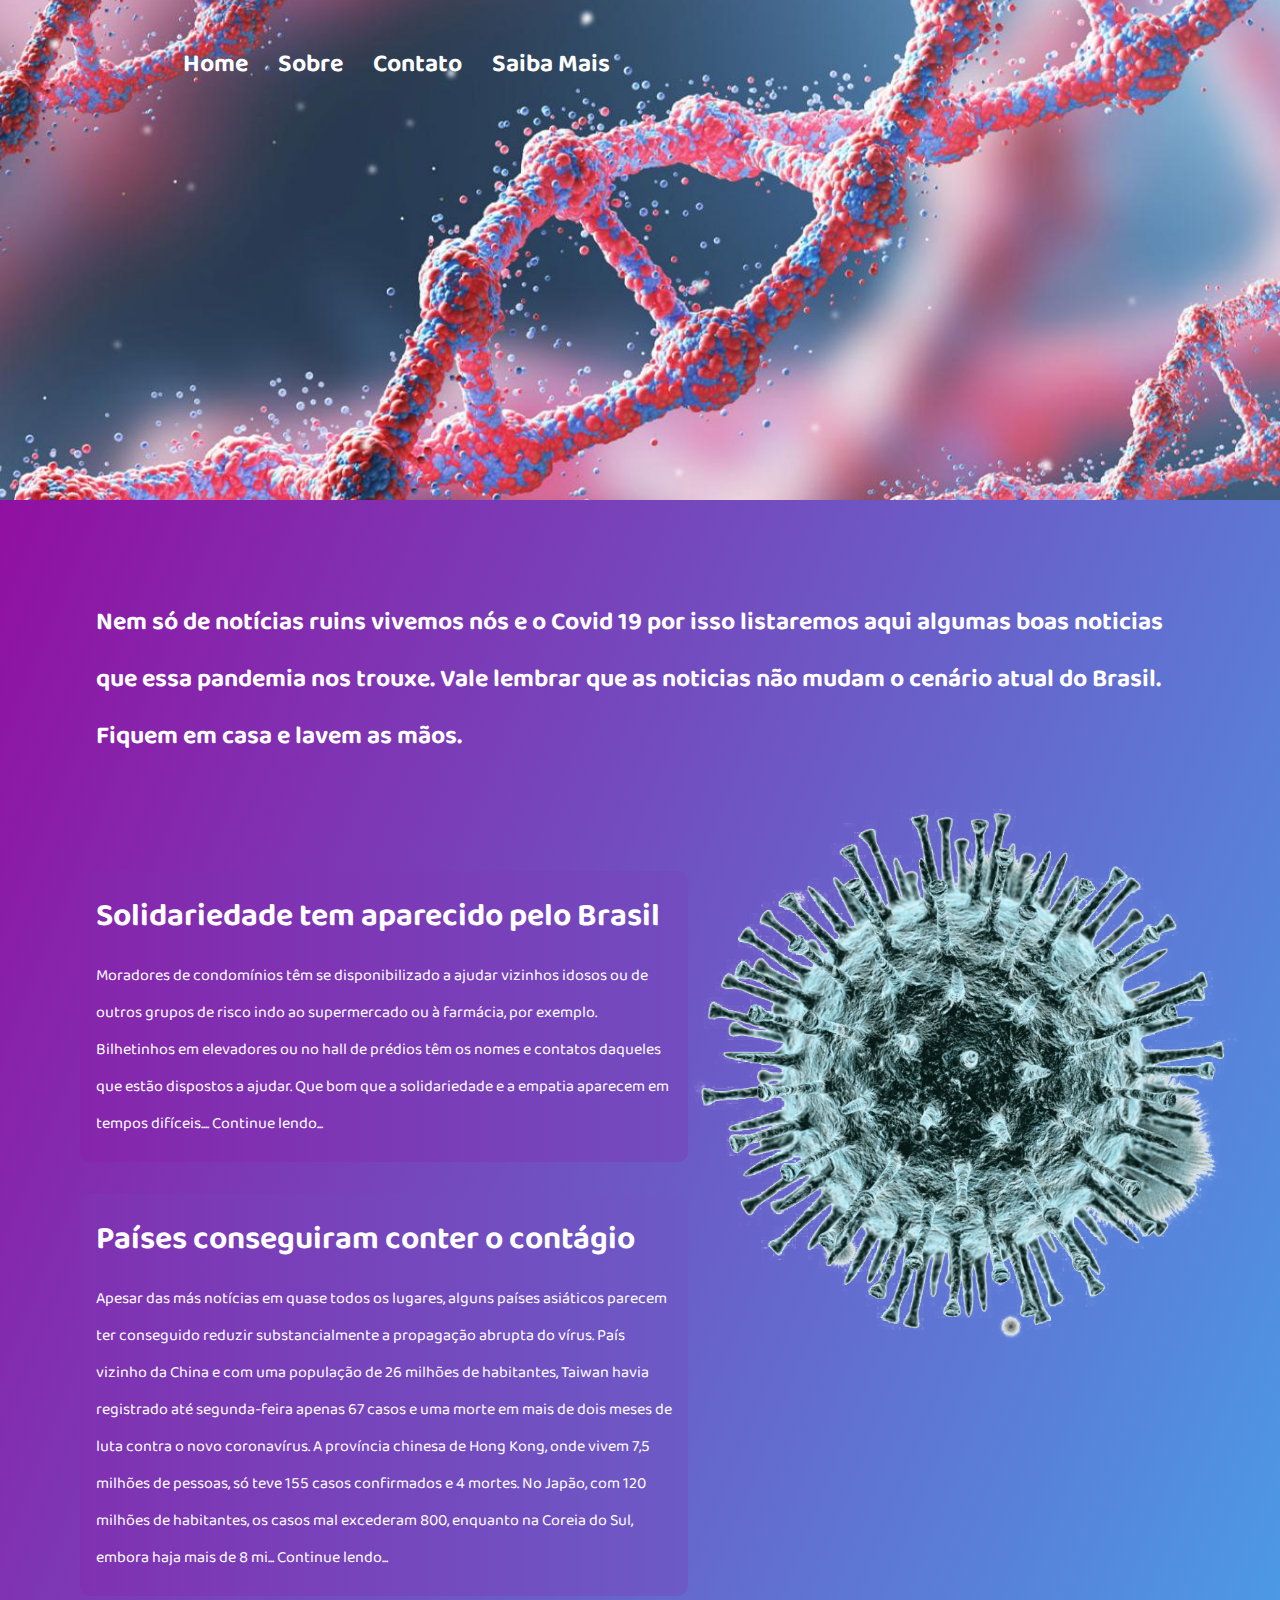
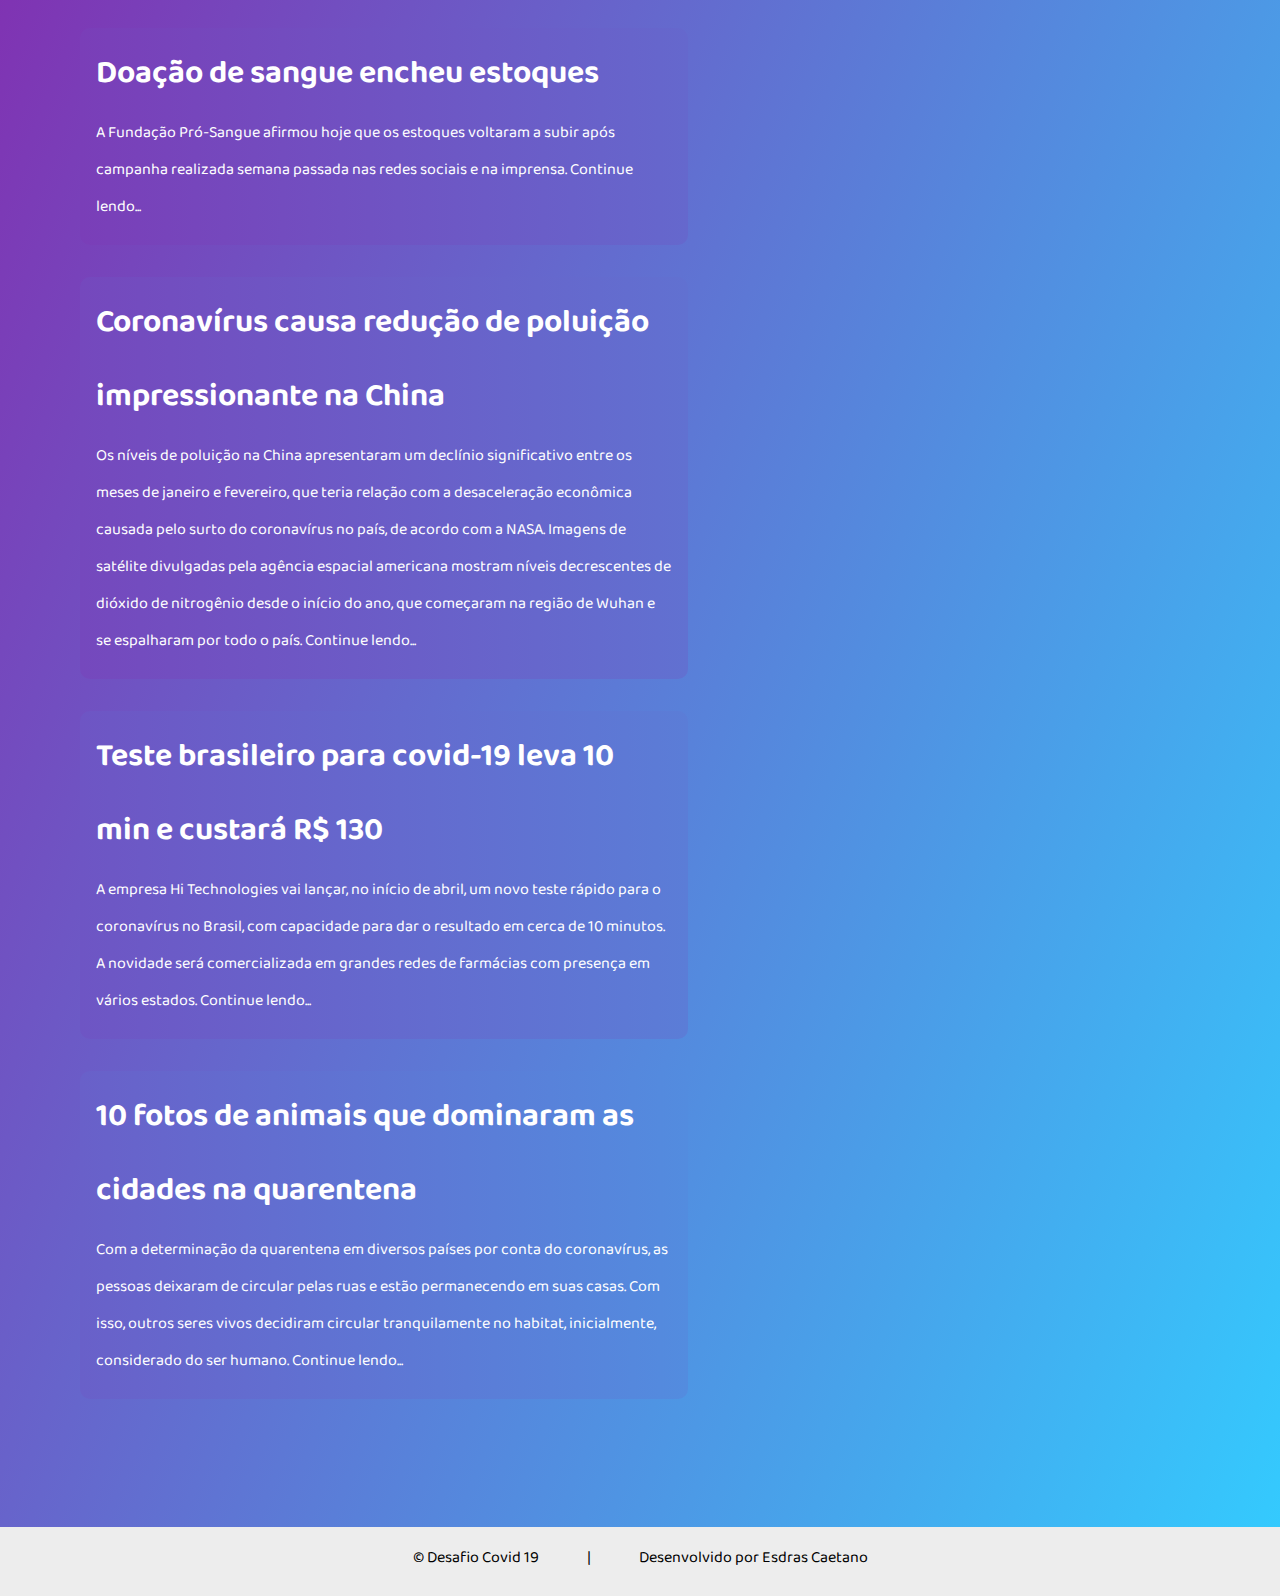
<file: index.html>
<!DOCTYPE html>
<html lang="en">
<head>
    <meta charset="UTF-8">
    <meta name="viewport" content="width=device-width, initial-scale=1.0">
    <title>Hirring Corders Desafio Covid 19</title>
    <link rel="stylesheet" type="text/css" href="styles.css">
</head>
<body>
    <header class="cabecalho">
        <input type="checkbox" id="checkbox">
        <label for="checkbox" class="checkbox"></label>
        <label for="checkbox" class="checkbox-fechar"></label>
        <nav class="menu">
            <ul>
                <li><a href="index.html">Home</a></li>
                <li><a href="sobre.html">Sobre</a></li>
                <li><a href="contato.html">Contato</a></li>
                <li><a href="saibaMais.html">Saiba Mais</a></li>
            </ul>
        </nav>
        
    </header>
    <main>
        <div class="virus">
            <img src="virus1.png">
        </div>
        <section class="section0">
            <p>
                Nem só de notícias ruins vivemos nós e o Covid 19 por isso listaremos aqui 
                algumas boas noticias que essa pandemia nos trouxe.
                Vale lembrar que as noticias não mudam o cenário atual do Brasil.
                Fiquem em casa e lavem as mãos.</p>
        </section>
        <section class="section1 section">
            <h1>Solidariedade tem aparecido pelo Brasil</h1>

            <p>
                Moradores de condomínios têm se disponibilizado
                a ajudar vizinhos idosos ou de outros grupos de risco indo ao supermercado ou à farmácia,
                por exemplo. Bilhetinhos em elevadores ou no hall de prédios têm os nomes e contatos daqueles
                que estão dispostos a ajudar. Que bom que a solidariedade e a empatia aparecem em tempos difíceis....
                <a href="https://www.uol.com.br/vivabem/noticias/redacao/2020/03/15/coronavirus-mulher-deixa-bilhete-no-elevador-para-ajudar-vizinhos-idosos.htm" target="_blank">
                    Continue lendo...
                </a>
            </p>
        </section>
        <section class="section2 section">
            <h1>Países conseguiram conter o contágio</h1>

            <p>
                Apesar das más notícias em quase todos os lugares, alguns
                países asiáticos parecem ter conseguido reduzir substancialmente a propagação abrupta do vírus.
                País vizinho da China e com uma população de 26 milhões de habitantes, Taiwan havia registrado
                até segunda-feira apenas 67 casos e uma morte em mais de dois meses de luta contra o novo coronavírus.
                A província chinesa de Hong Kong, onde vivem 7,5 milhões de pessoas, só teve 155 casos confirmados e 4 mortes.
                No Japão, com 120 milhões de habitantes, os casos mal excederam 800, enquanto na Coreia do Sul, embora haja mais de 8 mi...
                <a href="https://noticias.uol.com.br/saude/ultimas-noticias/bbc/2020/03/18/coronavirus-5-estrategias-de-paises-que-estao-conseguindo-conter-contagio.htm" target="_blank">
                    Continue lendo...
                </a>
            </p>
        </section>
        <section class="section3 section">
            <h1>Doação de sangue encheu estoques</h1>

            <p>
                A Fundação Pró-Sangue afirmou hoje que os estoques
                voltaram a subir após campanha realizada semana passada nas redes sociais e na imprensa.
                <a href="https://noticias.uol.com.br/saude/ultimas-noticias/redacao/2020/03/20/pro-sangue-diz-que-os-estoques-ficaram-cheios-apos-campanha.htm" target="_blank">
                    Continue lendo...
                </a>
            </p>
        </section>
        <section class="section4 section">
            <h1>Coronavírus causa redução de poluição impressionante na China</h1>
            <p>
                Os níveis de poluição na China apresentaram um declínio significativo 
                entre os meses de janeiro e fevereiro, que teria relação com a desaceleração 
                econômica causada pelo surto do coronavírus no país, de acordo com a NASA.
                Imagens de satélite divulgadas pela agência espacial americana mostram níveis
                decrescentes de dióxido de nitrogênio desde o início do ano, que começaram na
                região de Wuhan e se espalharam por todo o país. 
                <a href="https://www.megacurioso.com.br/ciencia/113606-coronavirus-causa-reducao-de-poluicao-impressionante-na-china.htm" target="_blank">
                    Continue lendo...
                </a>
            </p>
        </section>
        <section class="section5 section">
            <h1>Teste brasileiro para covid-19 leva 10 min e custará R$ 130</h1>
            
            <p>
                A empresa Hi Technologies vai lançar, no início de abril, um novo teste rápido
                para o coronavírus no Brasil, com capacidade para dar o resultado em cerca de 10 minutos.
                A novidade será comercializada em grandes redes de farmácias com presença em vários estados.
                <a href="https://www.tecmundo.com.br/ciencia/151430-teste-brasileiro-covid-19-leva-10-min-custara-r-130.htm" target="_blank">
                    Continue lendo...
                </a>
            </p>
        </section>
        <section class="section6 section">
            <h1>10 fotos de animais que dominaram as cidades na quarentena</h1>
            <p>
                Com a determinação da quarentena em diversos países por conta do coronavírus, as pessoas
                deixaram de circular pelas ruas e estão permanecendo em suas casas. Com isso, outros seres
                vivos decidiram circular tranquilamente no habitat, inicialmente, considerado do ser humano.
                <a href="https://www.megacurioso.com.br/estilo-de-vida/114043-10-fotos-de-animais-que-dominaram-as-cidades-na-quarentena.htm" target="_blank">
                    Continue lendo...
                </a>
            </p>
        </section>
    </main>
    <footer>
        <p>© Desafio Covid 19</p>
        <p class="lineFooter">|</p> 
        <p>Desenvolvido por Esdras Caetano</p>
    </footer>
</body>
</html>
</file>
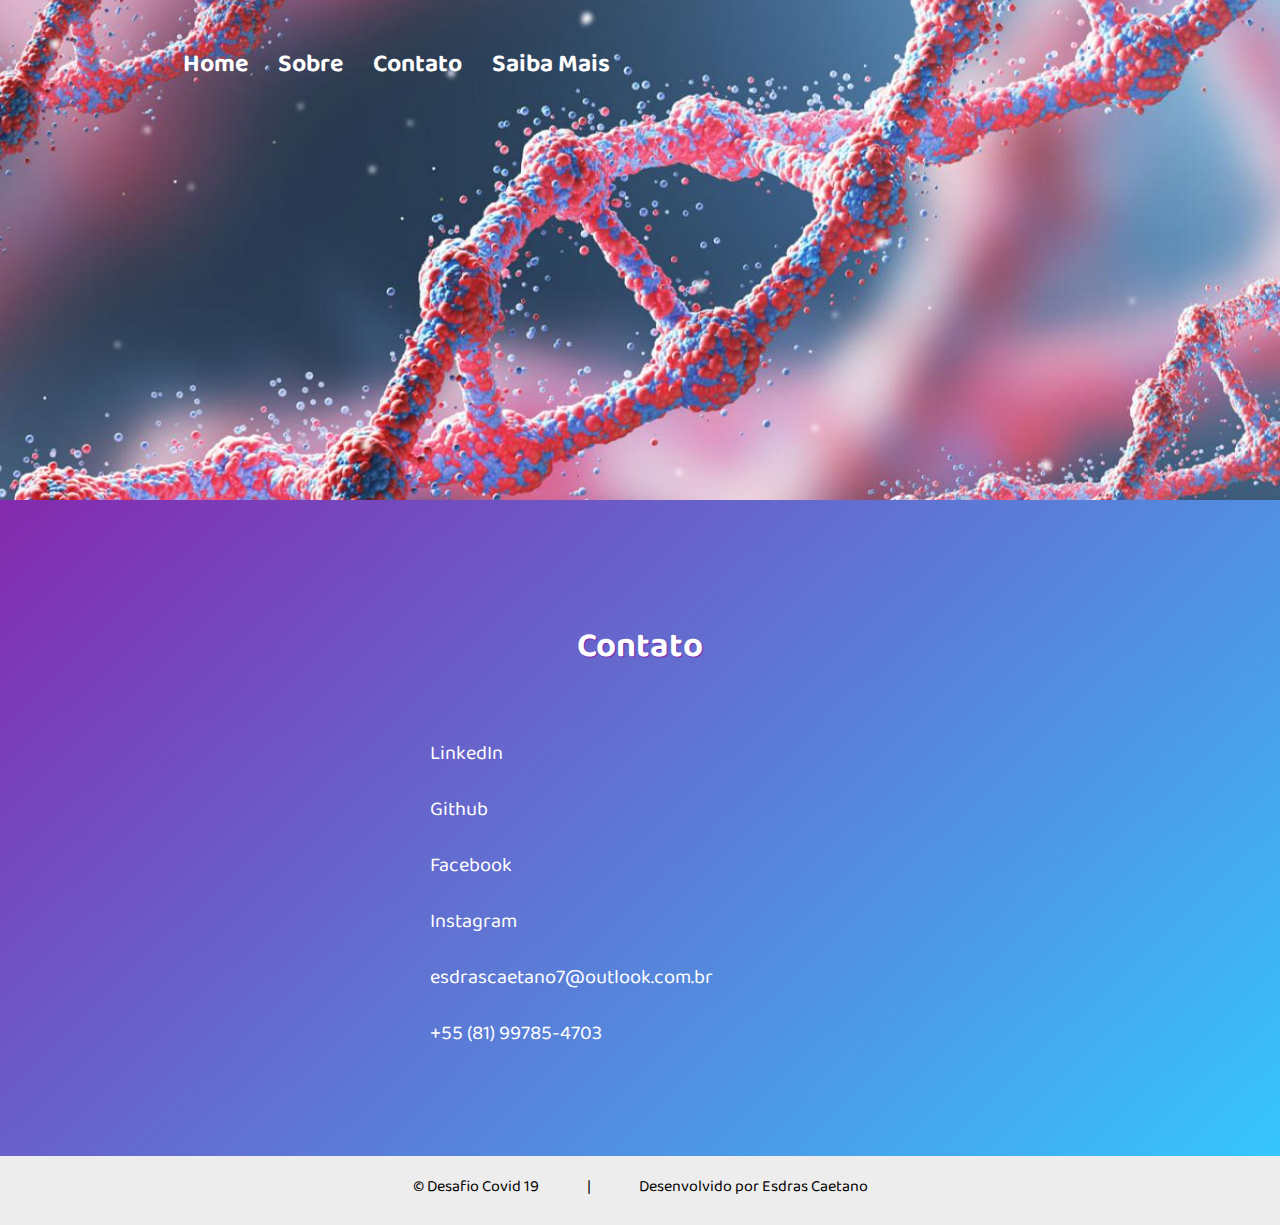
<file: contato.html>
<!DOCTYPE html>
<html lang="en">
<head>
    <meta charset="UTF-8">
    <meta name="viewport" content="width=device-width, initial-scale=1.0">
    <title>Hirring Corders Desafio Covid 19</title>
    <link rel="stylesheet" type="text/css" href="styles.css">
    <link rel="stylesheet" href="https://use.fontawesome.com/releases/v5.0.10/css/all.css" integrity="sha384-+d0P83n9kaQMCwj8F4RJB66tzIwOKmrdb46+porD/OvrJ+37WqIM7UoBtwHO6Nlg" crossorigin="anonymous">
</head>
<body>
    <header class="cabecalho">
        <input type="checkbox" id="checkbox">
        <label for="checkbox" class="checkbox"></label>
        <label for="checkbox" class="checkbox-fechar"></label>
        <nav class="menu">
            <ul>
                <li><a href="index.html">Home</a></li>
                <li><a href="sobre.html">Sobre</a></li>
                <li><a href="contato.html">Contato</a></li>
                <li><a href="saibaMais.html">Saiba Mais</a></li>
            </ul>
        </nav>
        
    </header>
    <main>
        <section class="sectionContact">
            <div class="form">
                <h1>Contato</h1>
                <p><a href="https://www.linkedin.com/in/esdrascaetano/" target="_blank"><i class="fab fa-linkedin-in"></i>LinkedIn</a></p>
                <p><a href="https://github.com/EsdrasCaetano" target="_blank"><i class="fab fa-github"></i>Github</a></p>
                <p><a href="https://www.facebook.com/esdras.caetano.5" target="_blank"><i class="fab fa-facebook-f"></i>Facebook</a></p>
                <p><a href="https://www.instagram.com/d7llllllll/" target="_blank"><i class="fab fa-instagram"></i>Instagram</a></p>
                <p><i class="fas fa-at"></i>esdrascaetano7@outlook.com.br</p>
                <p><i class="fas fa-phone"></i>+55 (81) 99785-4703</p>
                <p><a href="" target="_blank"></a></p>
            </div>
        </section>

    </main>
    <footer>
        <p>© Desafio Covid 19</p>
        <p class="lineFooter">|</p>
        <p>Desenvolvido por Esdras Caetano</p>
    </footer>
</body>
</html>
</file>
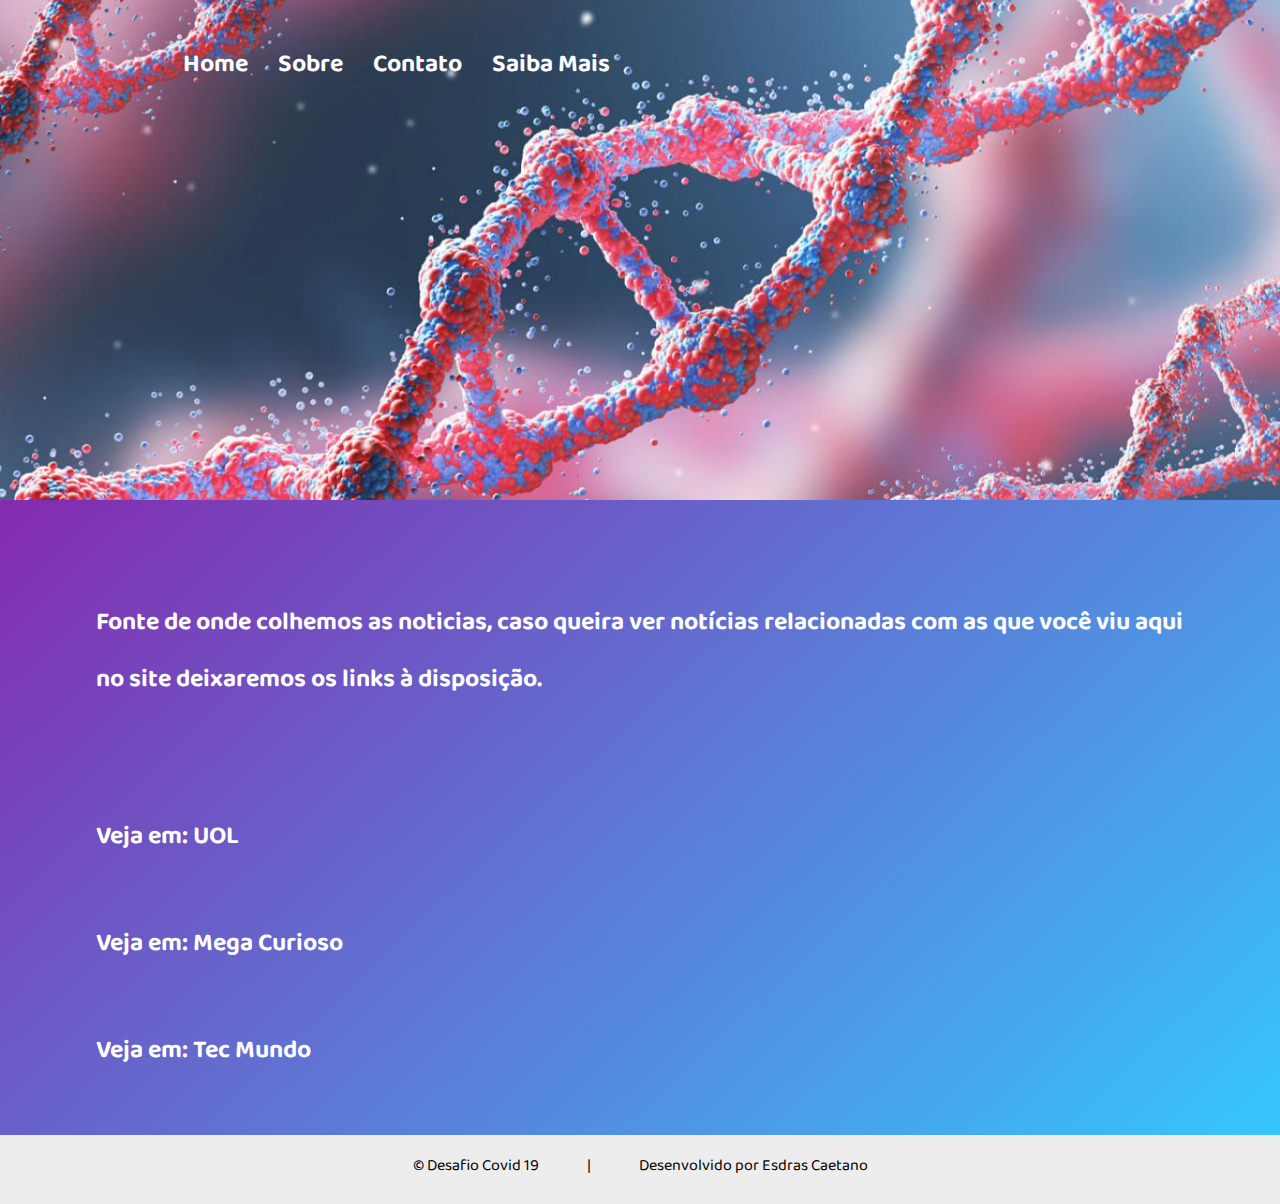
<file: saibaMais.html>
<!DOCTYPE html>
<html lang="en">
<head>
    <meta charset="UTF-8">
    <meta name="viewport" content="width=device-width, initial-scale=1.0">
    <title>Hirring Corders Desafio Covid 19</title>
    <link rel="stylesheet" type="text/css" href="styles.css">
</head>
<body>
    <header class="cabecalho">
        <input type="checkbox" id="checkbox">
        <label for="checkbox" class="checkbox"></label>
        <label for="checkbox" class="checkbox-fechar"></label>
        <nav class="menu">
            <ul>
                <li><a href="index.html">Home</a></li>
                <li><a href="sobre.html">Sobre</a></li>
                <li><a href="contato.html">Contato</a></li>
                <li><a href="saibaMais.html">Saiba Mais</a></li>
            </ul>
        </nav>
        
    </header>
    <main>

        <section class="section0">
            <p>
                Fonte de onde colhemos as noticias, caso queira ver notícias relacionadas 
                com as que você viu aqui no site deixaremos os links à disposição.
            </p>
            <p class="link">Veja em: <a href="https://www.uol.com.br/vivabem/noticias/redacao/2020/03/18/coronavirus-no-meio-de-incerteza-e-medo-ha-boas-noticias-acontecendo.htm" target="_blank">
            UOL</a></p>
            <p class="link">Veja em: <a href="https://www.megacurioso.com.br/saude-bem-estar/113951-so-noticias-boas-sobre-o-coronavirus.htm" target="_blank">
            Mega Curioso</a></p>
            <p class="link">Veja em: <a href="https://www.tecmundo.com.br/busca?q=coronavirus&pagina=4" target="_blank">
            Tec Mundo</a></p>
            <p class="link"><a href=""></a></p>
                
        </section>



    </main>
    <footer>
        <p>© Desafio Covid 19</p>
        <p class="lineFooter">|</p>
        <p>Desenvolvido por Esdras Caetano</p>
    </footer>
</body>
</html>
</file>
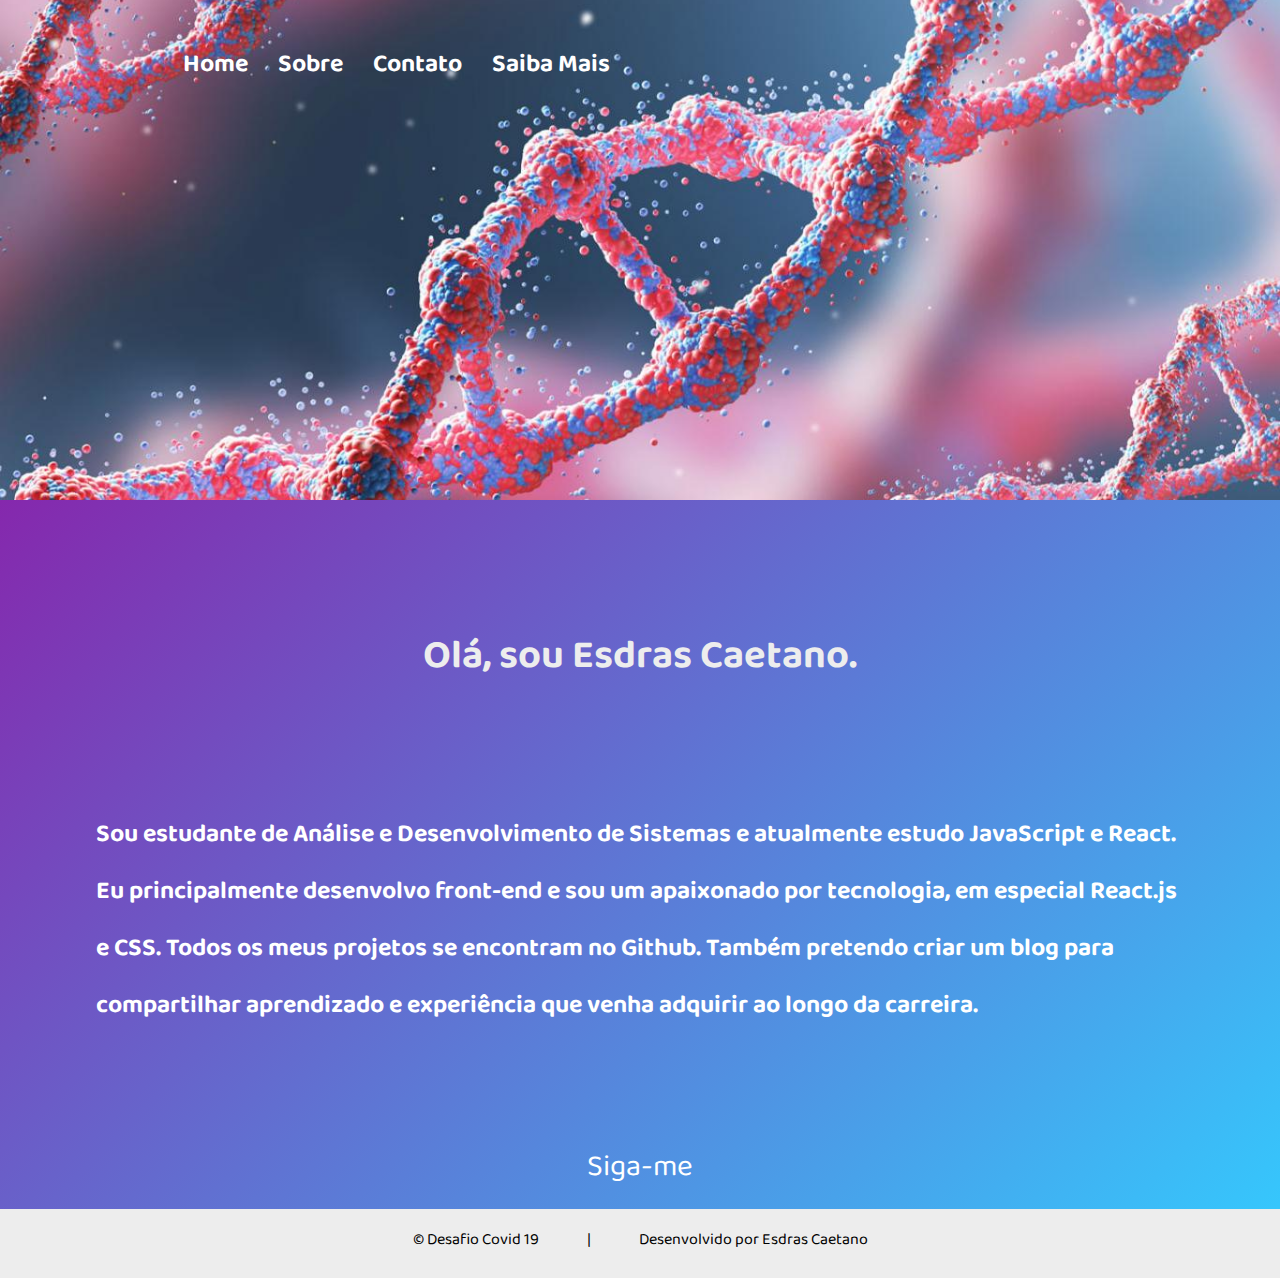
<file: sobre.html>
<!DOCTYPE html>
<html lang="en">
<head>
    <meta charset="UTF-8">
    <meta name="viewport" content="width=device-width, initial-scale=1.0">
    <title>Hirring Corders Desafio Covid 19</title>
    <link rel="stylesheet" type="text/css" href="styles.css">
    <link rel="stylesheet" href="https://use.fontawesome.com/releases/v5.0.10/css/all.css" integrity="sha384-+d0P83n9kaQMCwj8F4RJB66tzIwOKmrdb46+porD/OvrJ+37WqIM7UoBtwHO6Nlg" crossorigin="anonymous">

</head>
<body>
    <header class="cabecalho">
        <input type="checkbox" id="checkbox">
        <label for="checkbox" class="checkbox"></label>
        <label for="checkbox" class="checkbox-fechar"></label>
        <nav class="menu">
            <ul>
                <li><a href="index.html">Home</a></li>
                <li><a href="sobre.html">Sobre</a></li>
                <li><a href="contato.html">Contato</a></li>
                <li><a href="saibaMais.html">Saiba Mais</a></li>
            </ul>
        </nav>
        
    </header>
    <main>
        <section class="sobreSection">
            <h1 class="sobreTitle">Olá, sou Esdras Caetano.</h1>
            <p>
                Sou estudante de Análise e Desenvolvimento de Sistemas e atualmente estudo JavaScript 
                e React. Eu principalmente desenvolvo front-end e sou um apaixonado por tecnologia, em 
                especial React.js e CSS. Todos os meus projetos se encontram no Github. Também pretendo criar 
                um blog para compartilhar aprendizado e experiência que venha adquirir ao longo da carreira.
            </p>
            <span>
                Siga-me
                <a href="https://www.linkedin.com/in/esdrascaetano/" target="_blank"><i class="fab fa-linkedin"></i></a>
            </span>
        </section>

    </main>
    <footer>
        <p>© Desafio Covid 19</p>
        <p class="lineFooter">|</p>
        <p>Desenvolvido por Esdras Caetano</p>
    </footer>
</body>
</html>
</file>
<file: styles.css>
@import url('https://fonts.googleapis.com/css2?family=Baloo+Tammudu+2&display=swap');
* {
    margin: 0;
    font-family: 'Baloo Tammudu 2', cursive;
}
body {
    background: linear-gradient(to top left, #33ccff 0%, #990099 100%);
}
.cabecalho {
    background-image: url("covid8.jpg");
    background-image: url("genoma4.jpg");
    background-repeat: no-repeat;
    background-size: 100%;
    height: 500px;
    background-position: center;
    color: #FFF;
}
input#checkbox{
    display: none;
}
.menu {
    padding-top: 2em;
    width: 80%;
    margin: 0 auto;
}
.menu ul {
    display: flex;
    list-style-type: none;
}
.menu li {
    padding: 10px 15px;
    justify-content: center;
}
.menu a {
    font-size: 25px;
    font-weight: bold;
}
.menu a:hover {
    background : -webkit-linear-gradient( left, #00ace6 0%, #00ffff 100%);
    -webkit-background-clip : text;
    -webkit-text-fill-color : transparent;
}
a {
    text-decoration: none;
    color: white;
}

.section {
    width: 45%;
    margin: 2em 0 0 5em;
    text-align: start;
    color: #FFF;
    border-radius: 10px;
    padding: 1em;
}
.virus {
    position: absolute;
    width: 600px;
    right: 20px;
    top: 800px;
}
img {
    width: 100%;
    float: right;
}
.section0 p {
    width: 85%;
    margin: 4em auto;
    color: #FFF;
    font-size: 25px;
    font-weight: bold;
}
.section1 {
    
    background: linear-gradient(to left, #724dc0 0%, #8625ac 100%);
}
.section2 {
    background: linear-gradient(to left, #6c5bc6 0%, #8031b2 100%);
}
.section3 {
    background: linear-gradient(to left, #6568cd 0%, #7a3eb8 100%);
}
.section4 {
    background: linear-gradient(to left, #6171d1 0%, #7548bd 100%);
}
.section5 {
    background: linear-gradient(to left, #5b7dd7 0%, #6e55c4 100%);
}
.section6 {
    background: linear-gradient(to left, #538cdf 0%, #6960c9 100%);
    margin-bottom: 8em;
}
/*Sobre Page*/
.sobreSection {
    display: flex;
    align-items: center;
    flex-direction: column;
}
.sobreTitle {
    color: #ededed;
    margin-top: 3em;
    font-size: 40px;
}
.sobreSection p {
    width: 85%;
    margin: 4em auto;
    color: #FFF;
    font-size: 25px;
    font-weight: bold;
}
.sobreSection i, span {
    font-size: 30px;
    color: #FFF;
}
/*Contat Page*/
.form {
    width: 40%;
    margin: 5em auto;
    display: flex;
    align-items: center;
    justify-content: flex-start;
    flex-direction: column;
    border-radius: 10px;
    color: #fff;
}
.form h1 {
    margin: 1em ;
    font-size: 35px;
    text-shadow: 1px 1px 1px #8625ac;
}
.form p {
    width: 90%;
    margin: 5px auto;
    font-size: 20px;
}
.form i {
    margin-right: 1em;
}

/*Saiba Mais Page*/
.section0 .link {
    margin: 2em auto;
    width: 85%;
}
footer {
    background-color: #ededed;
    padding: 1em 0;
    display: flex;
    justify-content: center;
}
footer p {
    margin: 0 1.5em;
}

@media (max-width: 812px){
    *{ float: none;}
    header .checkbox {
        position: absolute;
        right: 10px;
        top: 20px;
        display: block;
        width: 30px;
        padding: 5px 0;
        border: solid #fff;
        border-width: 3px 0;
        cursor: pointer;
    }
    header .checkbox::before{
        content: '';
        display:block;
        height: 3px;
        background: #fff;
        z-index: 2;
    }
    header .checkbox-fechar{
        position: fixed;
        top: 0;
        left: 0;
        right: 0;
        bottom: 0;
        display: block;
        background: rgba(0, 0, 0, 0.6);
        z-index: 1;
        transition: all 500ms ease;
        transform: translate(100% , 0);
    }
    header .menu{
        position: fixed;
        top: 0;
        right: 0;
        bottom: 0;
        border-left: 1px solid #ccc;
        background: linear-gradient(to top left, #33ccff 0%, #990099 100%);
        overflow-x: auto;
        z-index: 2;
        transition: all 500ms ease ;
        transform: translate(100%, 0);
    }
    #checkbox:checked ~ .checkbox-fechar{
        transform: translate(0, 0);
    }
    #checkbox:checked ~ nav{
        transform: translate(0, 0);
    }
    .menu ul{
        display: flex;
        flex-direction: column;
    }
    .cabecalho {
        background-image: url("genoma4.jpg");
        background-repeat: no-repeat;
        background-size: 200%;
        height: 400px;
        background-position: center;
    }
    .virus {
        display: none;
    }
    main {
        display: flex;
        flex-direction: column;
        align-items: center;
    }
    .section {
        width: 80%;
        margin: 1em 0;
    }
    .sobreTitle {
        width: 85%;
        margin: 2em auto 0 auto;
    }
    .sectionContact {
        width: 100%;
    }
    .form {
        width: 100%;
    }
    .form p {
        font-size: 19px;
    }
    @media (max-width: 500px) {
        footer {
            display: flex;
            flex-direction: column;
        }
        .lineFooter {
            display: none;
        }
    }
}
</file>
